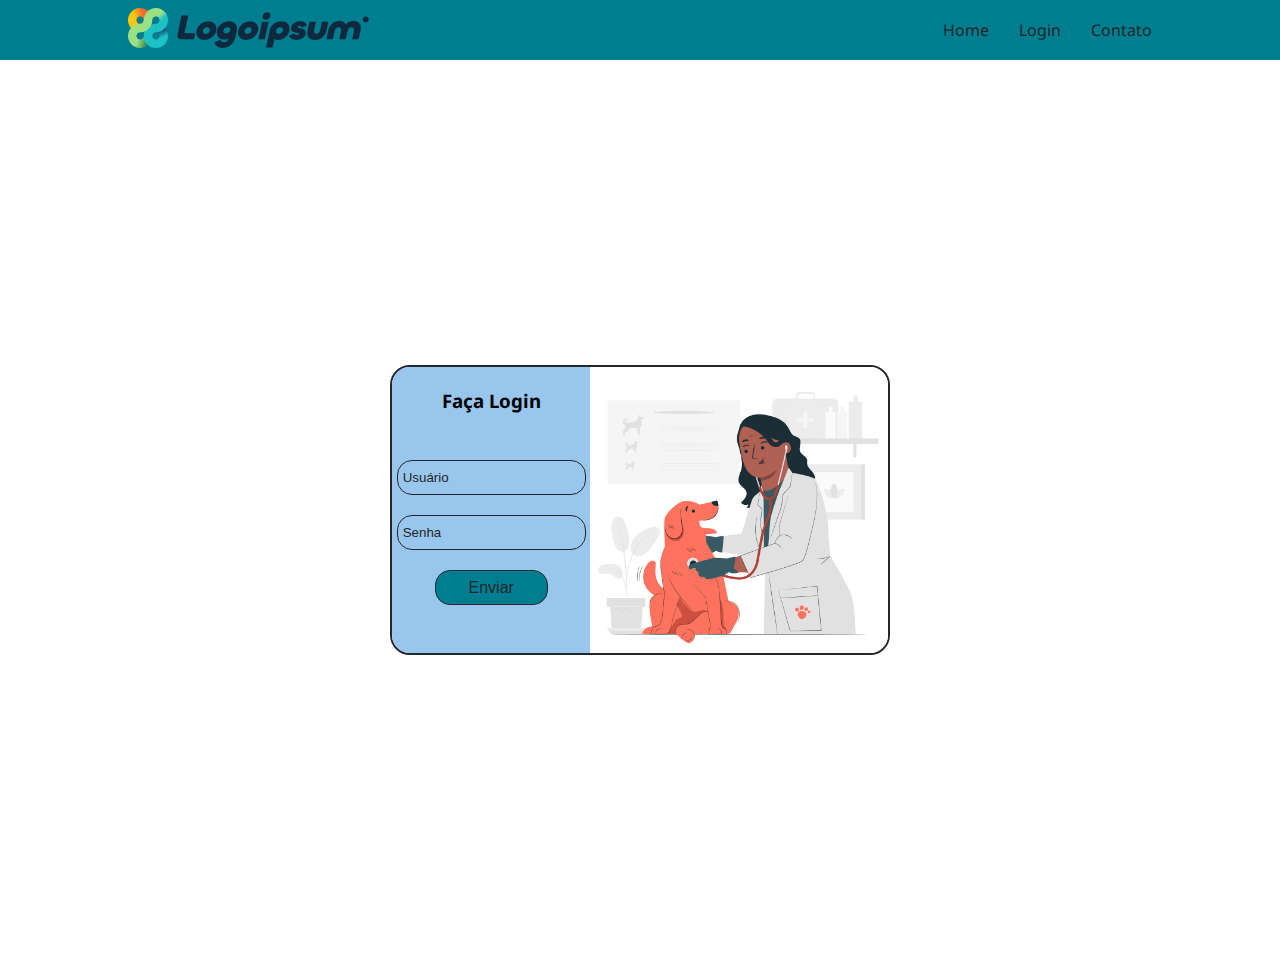
<file: PROJETO/index.html>
<!DOCTYPE html>
<html lang="en">
<head>
    <meta charset="UTF-8">
    <meta name="viewport" content="width=device-width, initial-scale=1.0">
    <link rel="stylesheet" href="./styles/styles.css">
    <link rel="preconnect" href="https://fonts.googleapis.com">
    <link rel="preconnect" href="https://fonts.gstatic.com" crossorigin>
    <link href="https://fonts.googleapis.com/css2?family=Noto+Sans:ital,wght@0,100..900;1,100..900&display=swap" rel="stylesheet">
    <title>Document</title>
</head>
<body>
    
    <header>
        <div class="container-header">
            <div class="box-logo"> <img src="./img/logo.svg" id="logo" alt="LOGO"> </div>
            <div class="box-nav-bar">
                <nav class="nav-bar">
                <ul class="lista-nav-bar">
                <li><a href="">Home</a></li>
                <li><a href="">Login</a></li>
                <li><a href="">Contato</a></li>
                </ul></nav>
            </div>
        </div>
    </header>

    <main>
    
    <div class="container-form-login">
        <div  class="box-form-login">
        <h3>Faça Login</h3>
            <form action="" id="formCreate" class="form-login">
            <input class="input-login" placeholder="Usuário" type="text" id="nome" name="nome">
            <input class="input-login" placeholder="Senha" type="text" id="senha" name="senha">
            <button class="button-submit-login" type="submit">Enviar</button>
            </form>
            </div>
            <div class="container-banner">
                <img class="banner-form" src="./img/banner-form.jpg" alt="">
            </div>
        </div>
    </main>

    <script src="./index.js"></script>
</body>
</html>
</file>
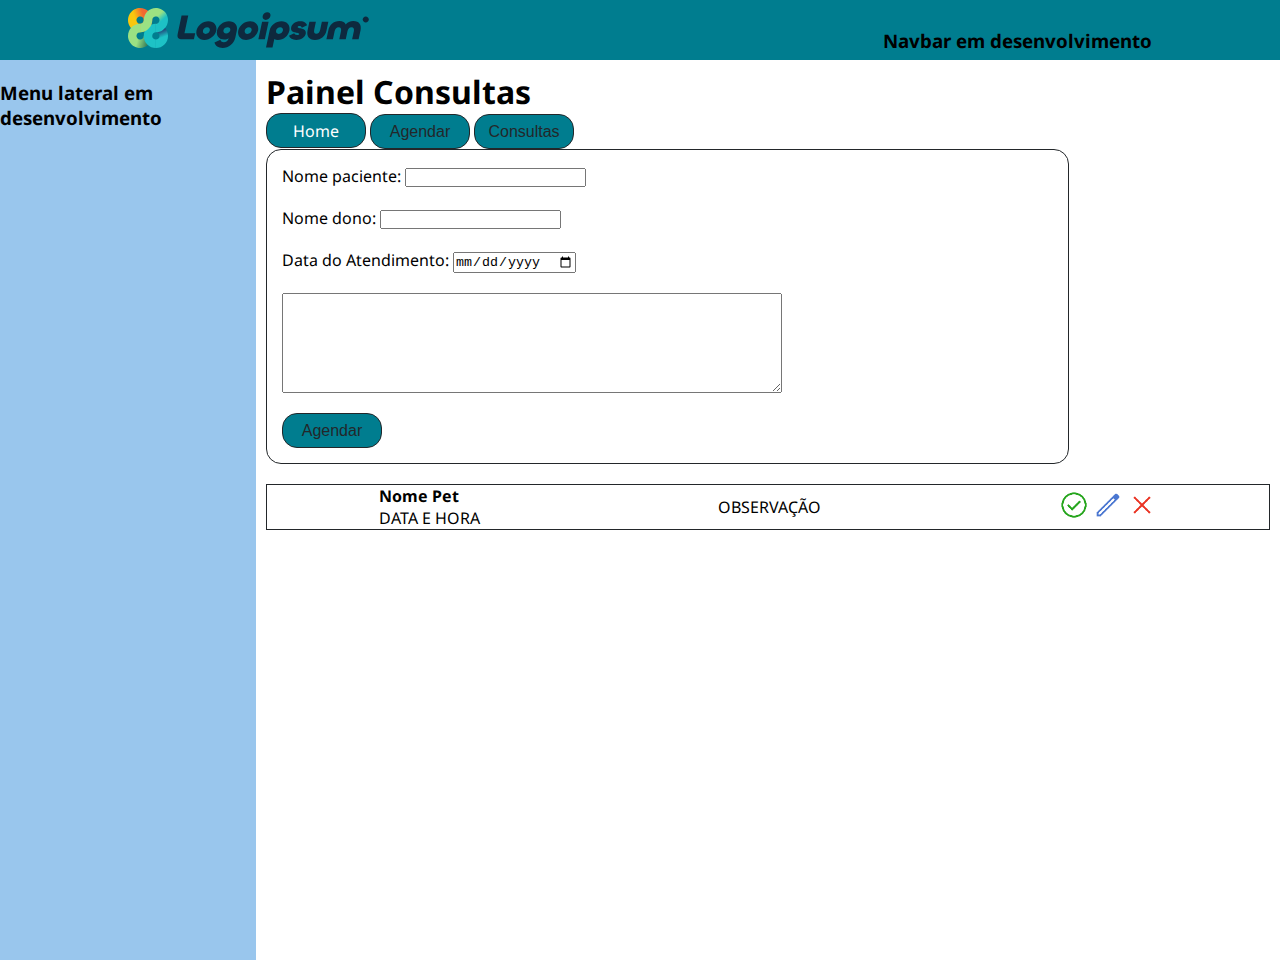
<file: PROJETO/pages/consultas.html>
<!DOCTYPE html>
<html lang="en">
<head>
    <meta charset="UTF-8">
    <meta name="viewport" content="width=device-width, initial-scale=1.0">
    <link rel="stylesheet" href="../styles/styles.css">
    
    <link rel="preconnect" href="https://fonts.googleapis.com">
    <link rel="preconnect" href="https://fonts.gstatic.com" crossorigin>
    <link href="https://fonts.googleapis.com/css2?family=Noto+Sans:ital,wght@0,100..900;1,100..900&display=swap" rel="stylesheet">
    <link href="https://fonts.googleapis.com/css2?family=Cascadia+Mono:ital,wght@0,200..700;1,200..700&display=swap" rel="stylesheet">
    <link rel="stylesheet" href="https://fonts.googleapis.com/css2?family=Material+Symbols+Outlined:opsz,wght,FILL,GRAD@24,400,0,0&icon_names=medical_services" />
    <title>Document</title>
</head>
<body>
    
    <header>
        <div class="container-header">
                <div class="box-logo"> <img src="../img/logo.svg" id="logo" alt="LOGO"> </div>
                <div class="box-nav-bar">
                    <h3>Navbar em desenvolvimento</h3>
                   </div>
        </div>
        </header>


    <main class="main-cont">
        <aside class="menu-lateral">
            <!-- MENU LATERAL -->
             <h3>Menu lateral em desenvolvimento</h3>
        </aside>
                
        <div class="conteudo">
                    
            <div class="container-conteudo" id="container-conteudo" estado="home">
                <h1>Painel Consultas</h1>
                <button id="btn-back-home" class="botao-nav-consultas" >
                    <a href="../pages/home.html">Home</a>
                </button>
                <button id="btn-agendar-cons" class="botao-nav-consultas" >
                    Agendar
                </button>
                <button id="btn-listar-cons" class="botao-nav-consultas" >
                    Consultas
                </button>
                        
                <div id="container-agendar-consultas" class="cont-agendar-consultas">
                    <form action="" class="form-agendar-consultas" id="form-agd-cons">
                        <div>
                            <label class="label-cons" for="nome_paciente">Nome paciente:</label>
                            <input type="text" name="nome_paciente" id="nome_paciente">
                        </div>
                        <div>
                            <label class="label-cons" for="nome_paciente">Nome dono:</label>
                            <input type="text" name="nome_dono" id="nome_dono">
                        </div>
                        <div>
                            <label class="label-cons" for="data_consulta">Data do Atendimento:</label>
                            <input type="date" name="data_consulta" id="data_consulta">
                        </div>

                        <textarea maxlength="100" name="obs_consulta" id="obs_consulta" name="obs_consulta" class="obs_consulta"></textarea>
                        <button id="btn-agendar-cons" class="botao-nav-consultas" type="submit">Agendar</button>
                    </form>
                </div>


                
               <div class="cont-agendar-consultas">
                   <ul class="lista-consultas" id="lista-consultas">
                            <li class="item-lista-consultas">
                            <div><h4>Nome Pet</h4>
                            <p>DATA E HORA</p></div>

                            <p>OBSERVAÇÃO</p>
                            
                            <div class="box-botoes-item-lista">
                                <button class="botao-lista"><img src="../img/icon-confirmar.png" alt=""></button>
                                <button class="botao-lista"><img src="../img/icon-editar.png" alt=""></button>
                                <button class="botao-lista"><img src="../img/icon-delete.png" alt=""></button>
                            </div></li>
                    </ul>
               </div>
                      
                     
                    
                   
                        
            </div>
        
            </div>
                               
            </main>
        







            <script src="../scripts/consultas.js"></script>
</body>
</html>
</file>
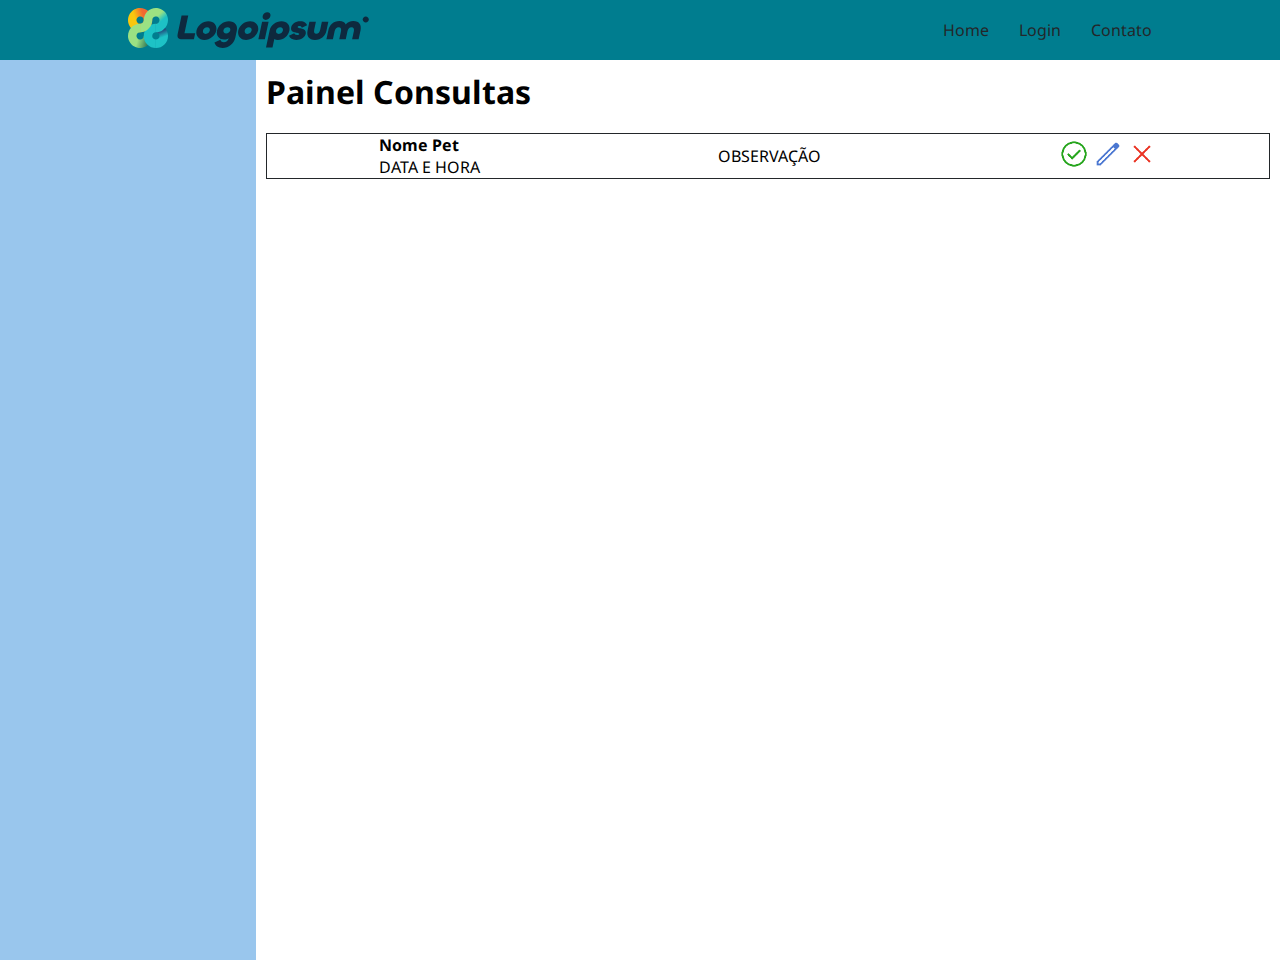
<file: PROJETO/pages/home.html>
<!DOCTYPE html>
<html lang="en">
<head>
    <meta charset="UTF-8">
    <meta name="viewport" content="width=device-width, initial-scale=1.0">
    <link rel="stylesheet" href="../styles/styles.css">
    <link rel="preconnect" href="https://fonts.googleapis.com">
    <link rel="preconnect" href="https://fonts.gstatic.com" crossorigin>
    <link href="https://fonts.googleapis.com/css2?family=Noto+Sans:ital,wght@0,100..900;1,100..900&display=swap" rel="stylesheet">
    <link href="https://fonts.googleapis.com/css2?family=Cascadia+Mono:ital,wght@0,200..700;1,200..700&display=swap" rel="stylesheet">
    <link rel="stylesheet" href="https://fonts.googleapis.com/css2?family=Material+Symbols+Outlined:opsz,wght,FILL,GRAD@24,400,0,0&icon_names=medical_services" />

    <title>Document</title>
</head>
<body>
    
    <header>
    <div class="container-header">
            <div class="box-logo"> <img src="../img/logo.svg" id="logo" alt="LOGO"> </div>
            <div class="box-nav-bar">
                <nav class="nav-bar">
                <ul class="lista-nav-bar">
                <li><a href="">Home</a></li>
                <li><a href="">Login</a></li>
                <li><a href="">Contato</a></li>
                </ul></nav></div></div>
    </header>

    


    <main class="main-cont">
        <aside class="menu-lateral">
            
        </aside>
        <div class="conteudo">
            
            <div class="container-conteudo" id="container-conteudo">
             <!--    <h1 class="titulo">Painel Principal:</h1>
                <div class="container-cards">
                    <div class="card" id="btn-consultas"><img src="../img/icon-consultas.png" alt="">Consultas</div>
                    <div class="card" id="btn-pacientes"><img src="../img/icon-pacientes.png" alt="">Pacientes</div>
                    <div class="card" id="btn-avisos"><img src="../img/icon-avisos.png" alt="">Avisos</div>
                    <div class="card" id="btn-historico"><img src="../img/icon-historico.png" alt="">Registro</div>
                </div> -->

            
            <div class="container-consultas">
                <h1>Painel Consultas</h1>
                <ul class="lista-consultas">
                <li class="item-lista-consultas">
                <div><h4>Nome Pet</h4>
                <p>DATA E HORA</p></div>
                <p>OBSERVAÇÃO</p>
                <div class="box-botoes-item-lista">
                    <button class="botao-lista"><img src="../img/icon-confirmar.png" alt=""></button>
                    <button class="botao-lista"><img src="../img/icon-editar.png" alt=""></button>
                    <button class="botao-lista"><img src="../img/icon-delete.png" alt=""></button>
                </div></li>
            </ul></div>
            </div>
        </div>
       
    </main>

    <script src="../scripts/home.js"></script>
</body>
</html>
</file>
<file: PROJETO/styles/styles.css>
@import url('./header.css');
@import url('./form-login.css');
@import url('./consultas.css');

*{
    margin: 0;
    padding: 0;
    box-sizing: border-box;
}

:root{
    --cor--azul-1: #7289da;
    --cor--azul-2:#99c6ed;
    --cor--verde:#007d8f;
    --cor--preto:#23272a;
    --cor--branco:#ffffff;
}

body{
    width: 100% ;
    height: 100vh;
    
    font-family: 'Noto Sans', sans-serif;
}
main{
    width: 100%;
    height: 100vh;
    display: flex;
    justify-content: center;
    align-items: center;
    
}

h3{
    margin-top: 20px;
}



input::placeholder{
    color:  var(--cor--preto);;
}



.botao-lista{
    width: 30px;
    height: 30px;
    background-color: transparent;
    border: none;
}

.lista-consultas{
    margin-top: 20px;
}

.botao-lista img{
    width: 30px;
    height: 30px;
}

.item-lista-consultas{
    display: flex;
    gap: 15px;
    justify-content: space-around;
    align-items: center;
    border: 1px solid var(--cor--preto);
}

aside{
    width: 20%;
    height: 100vh;
    background-color: var(--cor--azul-2);

}

.conteudo{
    width: 80%;
    height: 100vh;
    background-color: var(--cor--branco);
}

.container-conteudo{
    padding: 10px;
}

.container-cards{
    display: flex;
    gap: 20px;
    padding: 20px;
}

.card{
    width: 150px;
    height: 100px;
    display: flex;
    flex-direction: column;
    align-items: center;
    justify-content: center;
    border-radius: 15px;
    box-shadow: 3px 6px #5c6eaf;
    background-color: var(--cor--azul-1);
    color: var(--cor--branco);
    font-family: "Cascadia Mono", sans-serif;
}

.card:hover{
    text-decoration: underline;
    cursor: pointer;
}

.navbar-consultas{
    display: flex;
    align-items: center;
    list-style-type: none;
    gap: 15px;
}

.item-navbar-consultas{
    display: flex;
    align-items: center;
    justify-content: center;
    border: none;
    background-color: var(--cor--azul-1);
    color: var(--cor--branco);
    width: 150px;
    border-radius: 10px;
    padding: 5px 20px 5px 20px;
    

}
</file>
